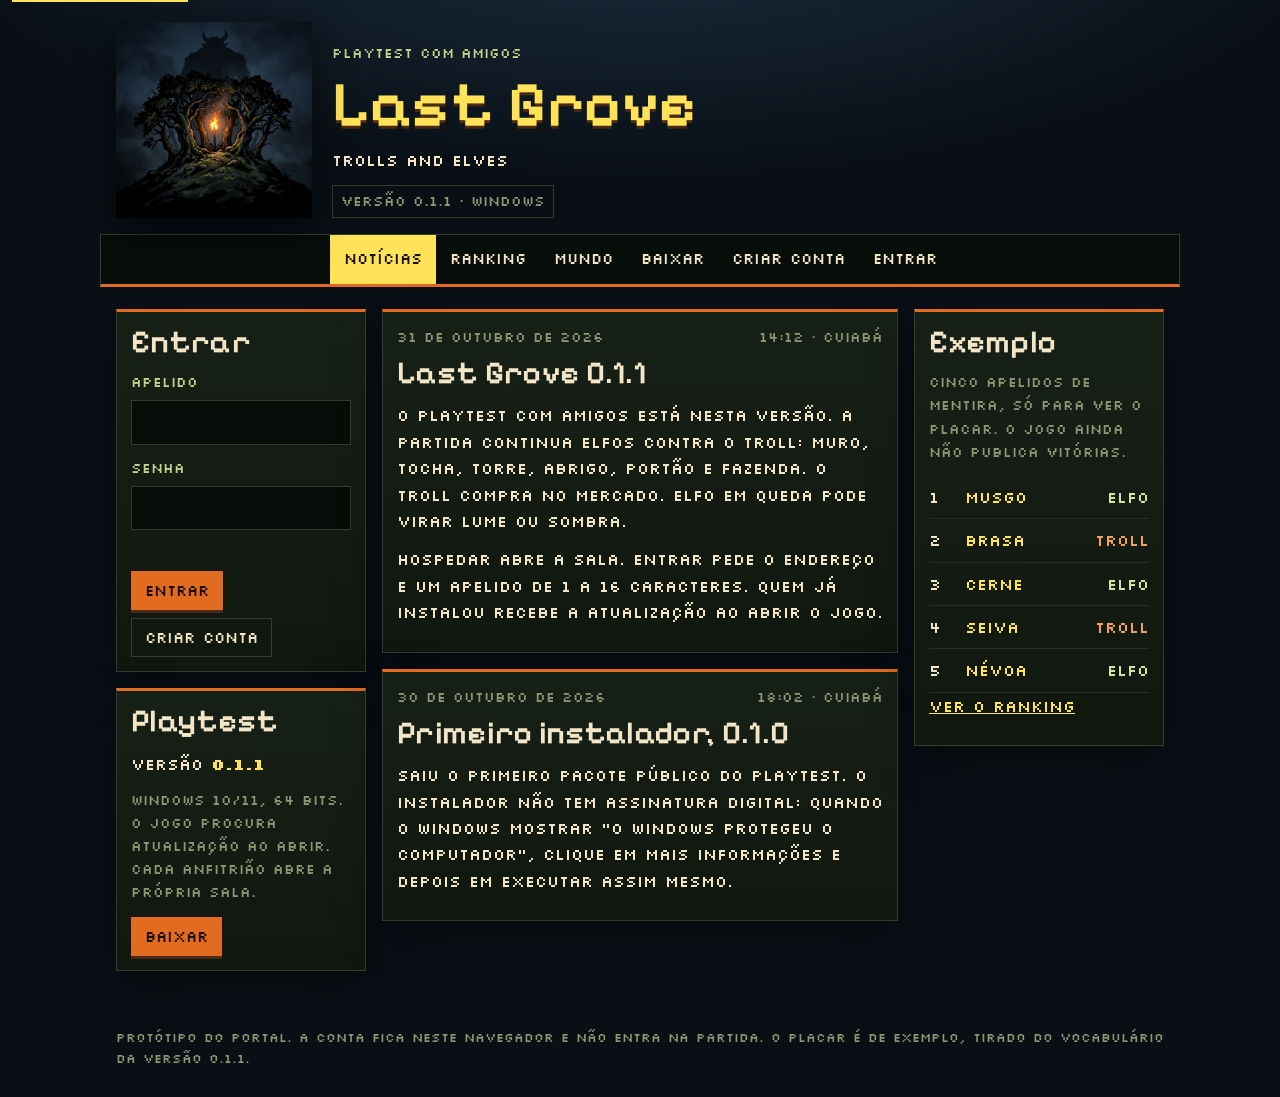
<file: site/index.html>
<!DOCTYPE html>
<html lang="pt-BR">
<head>
  <meta charset="utf-8">
  <meta name="viewport" content="width=device-width, initial-scale=1">
  <title>Notícias · Last Grove</title>
  <link rel="icon" href="assets/grove-icon.png">
  <link rel="preconnect" href="https://fonts.googleapis.com">
  <link rel="preconnect" href="https://fonts.gstatic.com" crossorigin>
  <link href="https://fonts.googleapis.com/css2?family=Pixelify+Sans:wght@500;600;700&family=Silkscreen&display=swap" rel="stylesheet">
  <link rel="stylesheet" href="css/site.css">
</head>
<body data-page="noticias">
  <header id="top"></header>
  <main class="wrap" id="conteudo">
    <div class="grid-home">
      <div class="stack">
        <section class="panel" id="login-box">
          <h2>Entrar</h2>
          <form data-action="entrar">
            <label>Apelido
              <input name="apelido" maxlength="16" autocomplete="username" required>
            </label>
            <label>Senha
              <input name="senha" type="password" autocomplete="current-password" required>
            </label>
            <p class="error" data-error></p>
            <div class="row-actions">
              <button type="submit">Entrar</button>
              <a class="btn ghost" href="criar.html">Criar conta</a>
            </div>
          </form>
        </section>
        <section class="panel">
          <h2>Playtest</h2>
          <p>Versão <strong class="gold">0.1.1</strong></p>
          <p class="note">Windows 10/11, 64 bits. O jogo procura atualização ao abrir. Cada Anfitrião abre a própria Sala.</p>
          <a class="btn" href="baixar.html">Baixar</a>
        </section>
      </div>
      <div class="stack">
        <article class="panel" id="noticia-011">
          <div class="news-meta">
            <span>31 de outubro de 2026</span>
            <span>14:12 · Cuiabá</span>
          </div>
          <h2>Last Grove 0.1.1</h2>
          <p>O playtest com amigos está nesta versão. A Partida continua Elfos contra o Troll: Muro, Tocha, Torre, Abrigo, Portão e Fazenda. O Troll compra no Mercado. Elfo em Queda pode virar Lume ou Sombra.</p>
          <p>Hospedar abre a Sala. Entrar pede o endereço e um Apelido de 1 a 16 caracteres. Quem já instalou recebe a atualização ao abrir o jogo.</p>
        </article>
        <article class="panel" id="noticia-010">
          <div class="news-meta">
            <span>30 de outubro de 2026</span>
            <span>18:02 · Cuiabá</span>
          </div>
          <h2>Primeiro instalador, 0.1.0</h2>
          <p>Saiu o primeiro pacote público do playtest. O instalador não tem assinatura digital: quando o Windows mostrar “O Windows protegeu o computador”, clique em Mais informações e depois em Executar assim mesmo.</p>
        </article>
      </div>
      <aside class="panel">
        <h2>Exemplo</h2>
        <p class="note">Cinco Apelidos de mentira, só para ver o placar. O jogo ainda não publica vitórias.</p>
        <ol class="side-list" id="top-cinco"></ol>
        <p><a href="ranking.html">Ver o ranking</a></p>
      </aside>
    </div>
  </main>
  <footer id="foot"></footer>
  <script src="js/portal.js"></script>
</body>
</html>
</file>
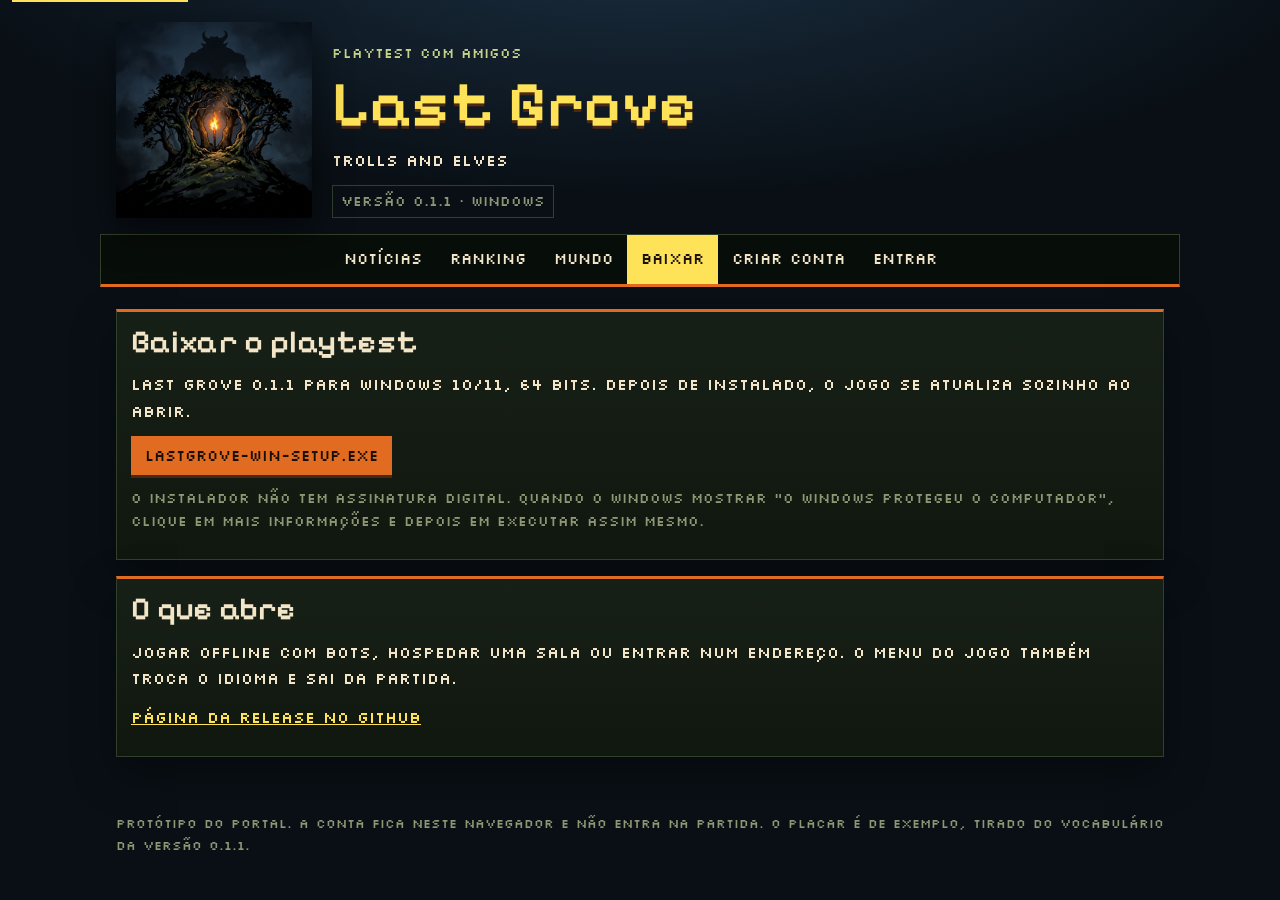
<file: site/baixar.html>
<!DOCTYPE html>
<html lang="pt-BR">
<head>
  <meta charset="utf-8">
  <meta name="viewport" content="width=device-width, initial-scale=1">
  <title>Baixar · Last Grove</title>
  <link rel="icon" href="assets/grove-icon.png">
  <link rel="preconnect" href="https://fonts.googleapis.com">
  <link rel="preconnect" href="https://fonts.gstatic.com" crossorigin>
  <link href="https://fonts.googleapis.com/css2?family=Pixelify+Sans:wght@500;600;700&family=Silkscreen&display=swap" rel="stylesheet">
  <link rel="stylesheet" href="css/site.css">
</head>
<body data-page="baixar">
  <header id="top"></header>
  <main class="wrap" id="conteudo">
    <section class="panel">
      <h2>Baixar o playtest</h2>
      <p>Last Grove 0.1.1 para Windows 10/11, 64 bits. Depois de instalado, o jogo se atualiza sozinho ao abrir.</p>
      <p><a class="btn" href="https://github.com/guilhermewylde-stack/lastgrove-releases/releases/latest/download/LastGrove-win-Setup.exe">LastGrove-win-Setup.exe</a></p>
      <p class="note">O instalador não tem assinatura digital. Quando o Windows mostrar “O Windows protegeu o computador”, clique em Mais informações e depois em Executar assim mesmo.</p>
    </section>
    <section class="panel">
      <h2>O que abre</h2>
      <p>Jogar offline com bots, Hospedar uma Sala ou Entrar num endereço. O menu do jogo também troca o idioma e sai da Partida.</p>
      <p><a href="https://github.com/guilhermewylde-stack/lastgrove-releases/releases/latest">Página da release no GitHub</a></p>
    </section>
  </main>
  <footer id="foot"></footer>
  <script src="js/portal.js"></script>
</body>
</html>
</file>
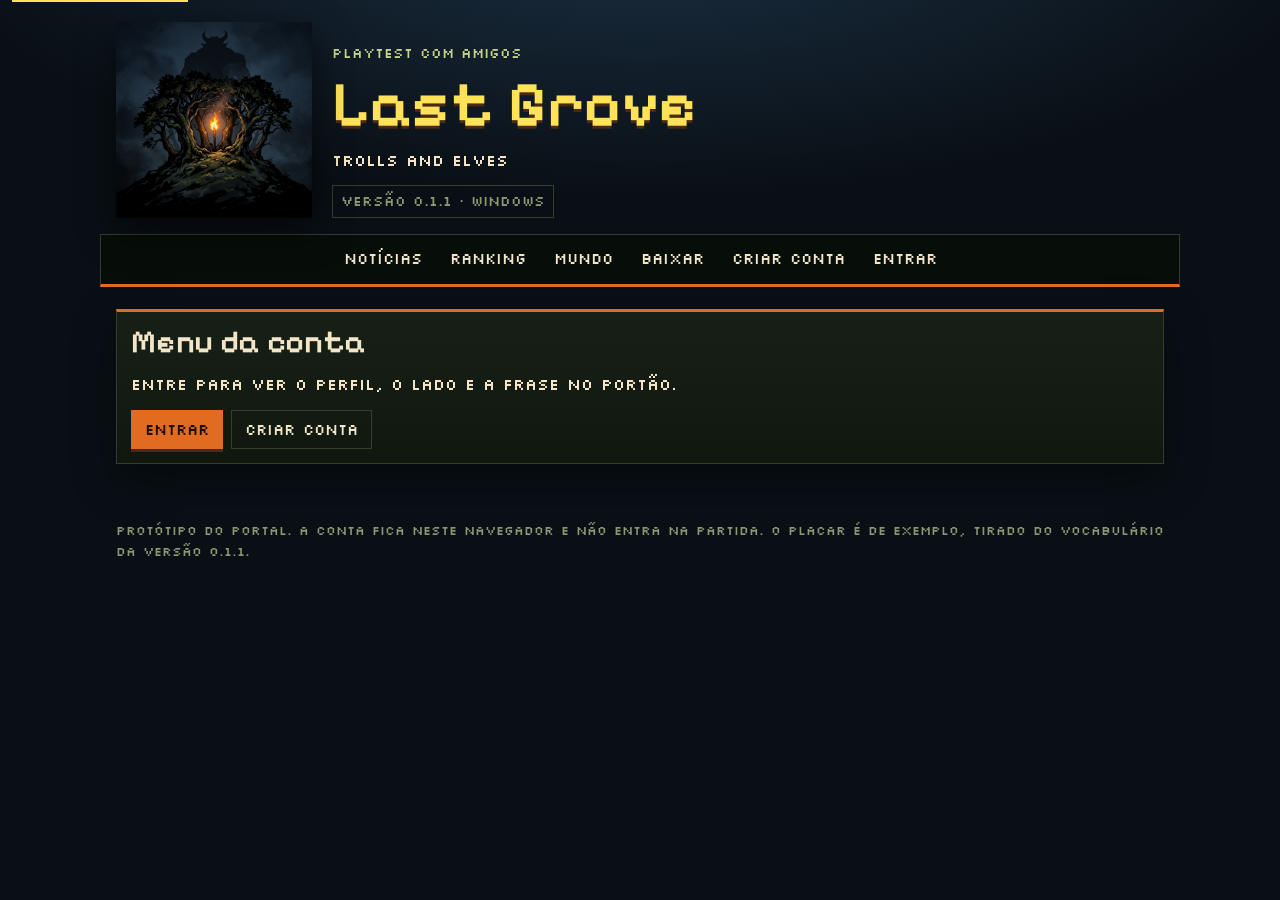
<file: site/conta.html>
<!DOCTYPE html>
<html lang="pt-BR">
<head>
  <meta charset="utf-8">
  <meta name="viewport" content="width=device-width, initial-scale=1">
  <title>Conta · Last Grove</title>
  <link rel="icon" href="assets/grove-icon.png">
  <link rel="preconnect" href="https://fonts.googleapis.com">
  <link rel="preconnect" href="https://fonts.gstatic.com" crossorigin>
  <link href="https://fonts.googleapis.com/css2?family=Pixelify+Sans:wght@500;600;700&family=Silkscreen&display=swap" rel="stylesheet">
  <link rel="stylesheet" href="css/site.css">
</head>
<body data-page="conta">
  <header id="top"></header>
  <main class="wrap" id="conteudo">
    <section class="panel" data-needs="guest">
      <h2>Menu da conta</h2>
      <p>Entre para ver o perfil, o lado e a frase no portão.</p>
      <div class="row-actions">
        <a class="btn" href="entrar.html">Entrar</a>
        <a class="btn ghost" href="criar.html">Criar conta</a>
      </div>
    </section>
    <div data-needs="session" hidden>
      <section class="panel">
        <h2>Conta de <span id="perfil-apelido"></span></h2>
        <p class="statline">
          <span>Lado <strong id="perfil-lado"></strong></span>
          <span>Desde <span id="perfil-desde"></span></span>
          <span id="perfil-email"></span>
        </p>
        <p id="perfil-frase"></p>
      </section>
      <div class="cards">
        <a class="panel" href="perfil.html">
          <h3>Perfil</h3>
          <p class="note">Lado e frase no portão. O Apelido não muda: é o mesmo limite da Sala.</p>
        </a>
        <a class="panel" href="ranking.html">
          <h3>Ranking</h3>
          <p class="note">A sua linha fica em zero até a Partida registrar vitórias.</p>
        </a>
        <a class="panel" href="baixar.html">
          <h3>Baixar o jogo</h3>
          <p class="note">Instalador 0.1.1 para Windows. O jogo atualiza sozinho ao abrir.</p>
        </a>
        <a class="panel" href="mundo.html">
          <h3>Mundo</h3>
          <p class="note">Elfo, Troll, Lume, Sombra e o que acaba a Partida.</p>
        </a>
      </div>
      <p class="row-actions gap-top">
        <button type="button" data-action="sair">Sair</button>
      </p>
    </div>
  </main>
  <footer id="foot"></footer>
  <script src="js/portal.js"></script>
</body>
</html>
</file>
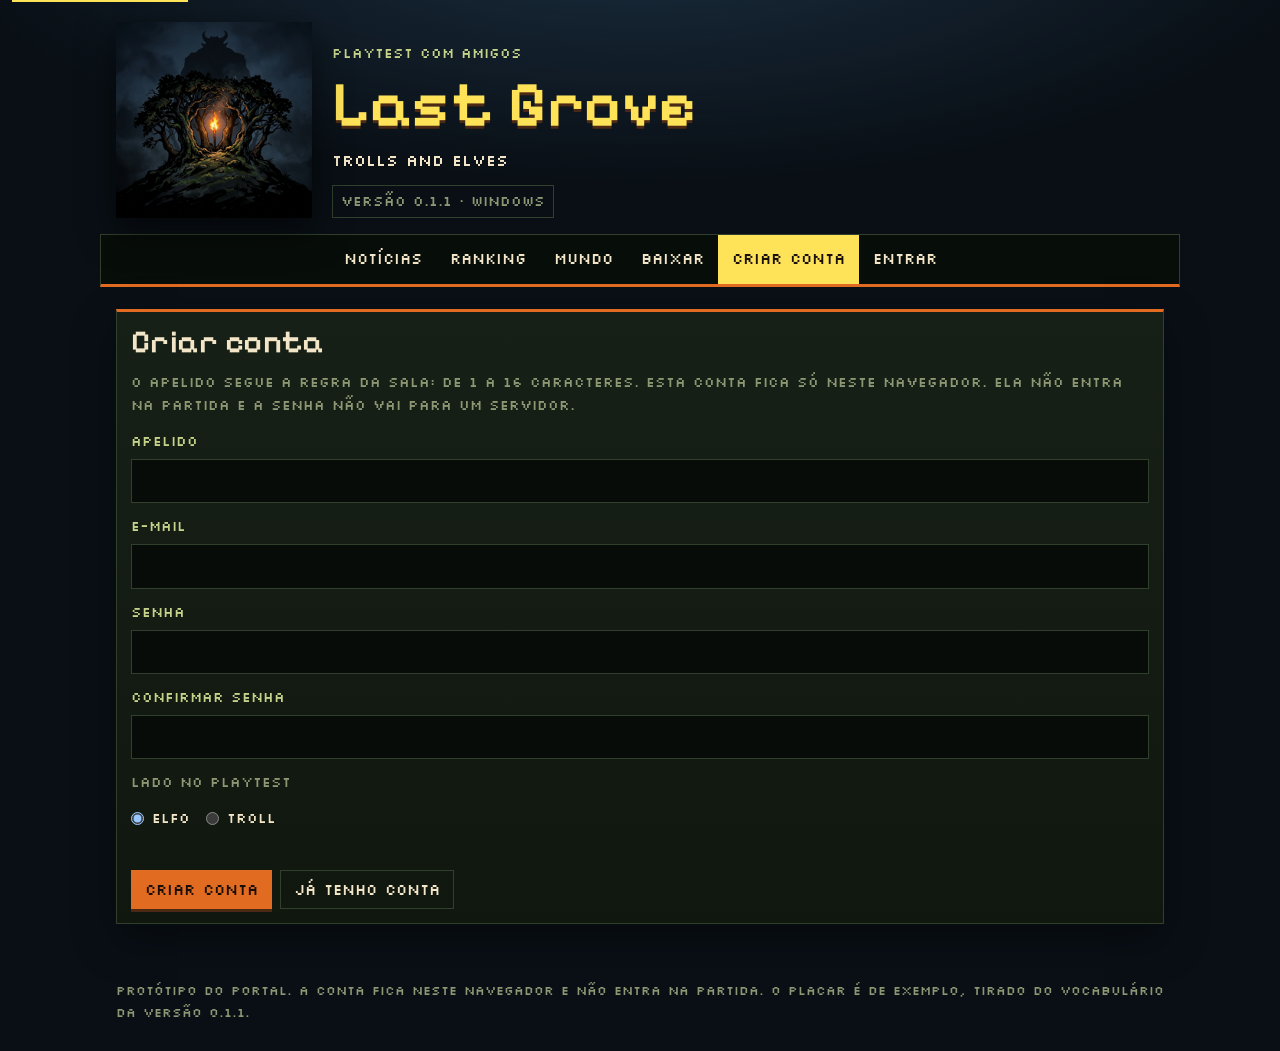
<file: site/criar.html>
<!DOCTYPE html>
<html lang="pt-BR">
<head>
  <meta charset="utf-8">
  <meta name="viewport" content="width=device-width, initial-scale=1">
  <title>Criar conta · Last Grove</title>
  <link rel="icon" href="assets/grove-icon.png">
  <link rel="preconnect" href="https://fonts.googleapis.com">
  <link rel="preconnect" href="https://fonts.gstatic.com" crossorigin>
  <link href="https://fonts.googleapis.com/css2?family=Pixelify+Sans:wght@500;600;700&family=Silkscreen&display=swap" rel="stylesheet">
  <link rel="stylesheet" href="css/site.css">
</head>
<body data-page="criar">
  <header id="top"></header>
  <main class="wrap" id="conteudo">
    <section class="panel" data-needs="guest">
      <h2>Criar conta</h2>
      <p class="note">O Apelido segue a regra da Sala: de 1 a 16 caracteres. Esta conta fica só neste navegador. Ela não entra na Partida e a senha não vai para um servidor.</p>
      <form data-action="criar">
        <label>Apelido
          <input name="apelido" maxlength="16" autocomplete="username" required>
        </label>
        <label>E-mail
          <input name="email" type="email" maxlength="80" autocomplete="email" required>
        </label>
        <label>Senha
          <input name="senha" type="password" minlength="8" autocomplete="new-password" required>
        </label>
        <label>Confirmar senha
          <input name="confirmar" type="password" minlength="8" autocomplete="new-password" required>
        </label>
        <p class="note">Lado no playtest</p>
        <div class="choice">
          <label><input type="radio" name="lado" value="elfo" checked> Elfo</label>
          <label><input type="radio" name="lado" value="troll"> Troll</label>
        </div>
        <p class="error" data-error role="alert"></p>
        <div class="row-actions">
          <button type="submit">Criar conta</button>
          <a class="btn ghost" href="entrar.html">Já tenho conta</a>
        </div>
      </form>
    </section>
    <section class="panel" data-needs="session" hidden>
      <h2>Conta aberta</h2>
      <p>Você já entrou como <strong class="gold" id="perfil-apelido"></strong>.</p>
      <a class="btn" href="conta.html">Menu da conta</a>
    </section>
  </main>
  <footer id="foot"></footer>
  <script src="js/portal.js"></script>
</body>
</html>
</file>
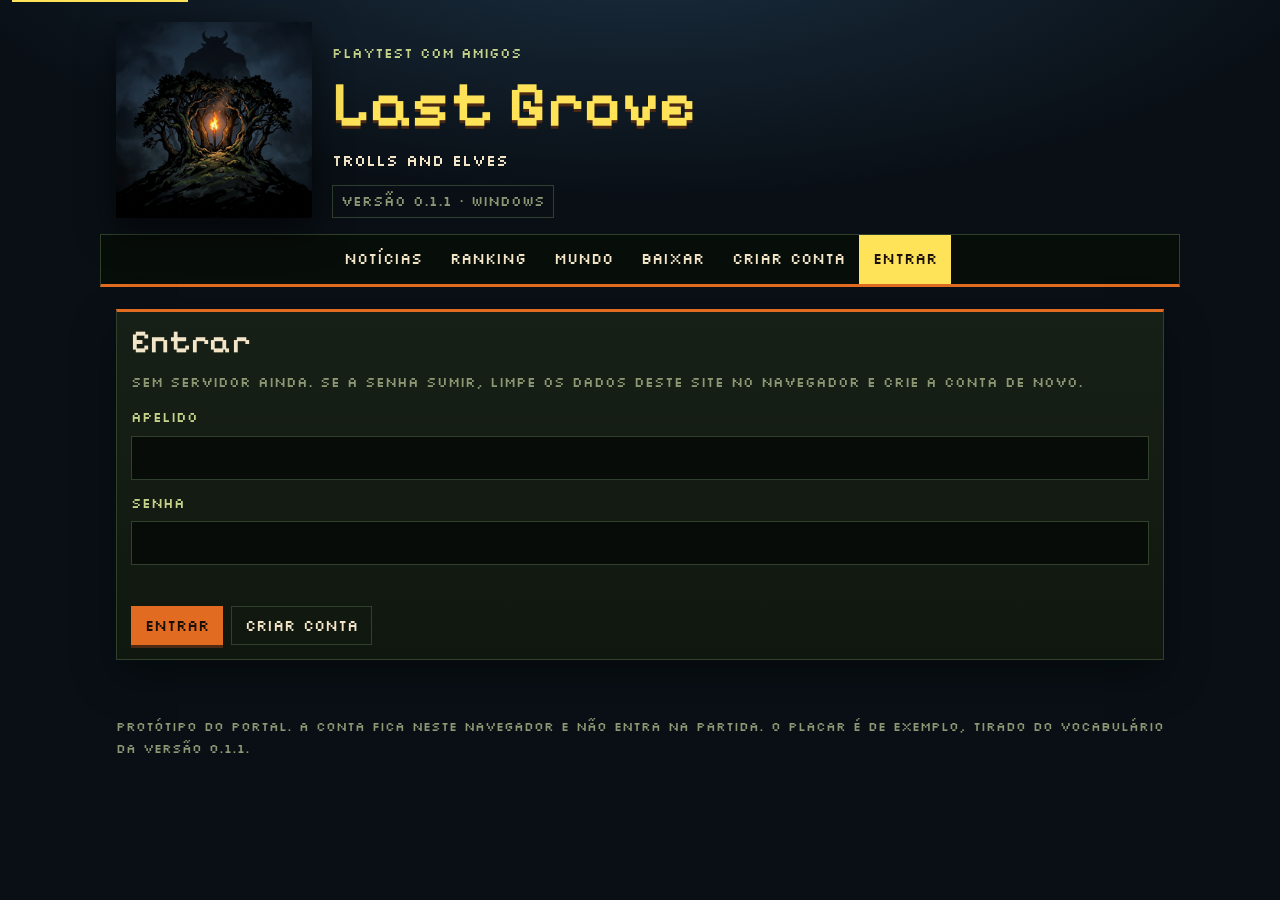
<file: site/entrar.html>
<!DOCTYPE html>
<html lang="pt-BR">
<head>
  <meta charset="utf-8">
  <meta name="viewport" content="width=device-width, initial-scale=1">
  <title>Entrar · Last Grove</title>
  <link rel="icon" href="assets/grove-icon.png">
  <link rel="preconnect" href="https://fonts.googleapis.com">
  <link rel="preconnect" href="https://fonts.gstatic.com" crossorigin>
  <link href="https://fonts.googleapis.com/css2?family=Pixelify+Sans:wght@500;600;700&family=Silkscreen&display=swap" rel="stylesheet">
  <link rel="stylesheet" href="css/site.css">
</head>
<body data-page="entrar">
  <header id="top"></header>
  <main class="wrap" id="conteudo">
    <section class="panel" data-needs="guest">
      <h2>Entrar</h2>
      <p class="note">Sem servidor ainda. Se a senha sumir, limpe os dados deste site no navegador e crie a conta de novo.</p>
      <form data-action="entrar">
        <label>Apelido
          <input name="apelido" maxlength="16" autocomplete="username" required>
        </label>
        <label>Senha
          <input name="senha" type="password" autocomplete="current-password" required>
        </label>
        <p class="error" data-error role="alert"></p>
        <div class="row-actions">
          <button type="submit">Entrar</button>
          <a class="btn ghost" href="criar.html">Criar conta</a>
        </div>
      </form>
    </section>
    <section class="panel" data-needs="session" hidden>
      <h2>Sessão aberta</h2>
      <p>Você já entrou como <strong class="gold" id="perfil-apelido"></strong>.</p>
      <div class="row-actions">
        <a class="btn" href="conta.html">Menu da conta</a>
        <button type="button" data-action="sair">Sair</button>
      </div>
    </section>
  </main>
  <footer id="foot"></footer>
  <script src="js/portal.js"></script>
</body>
</html>
</file>
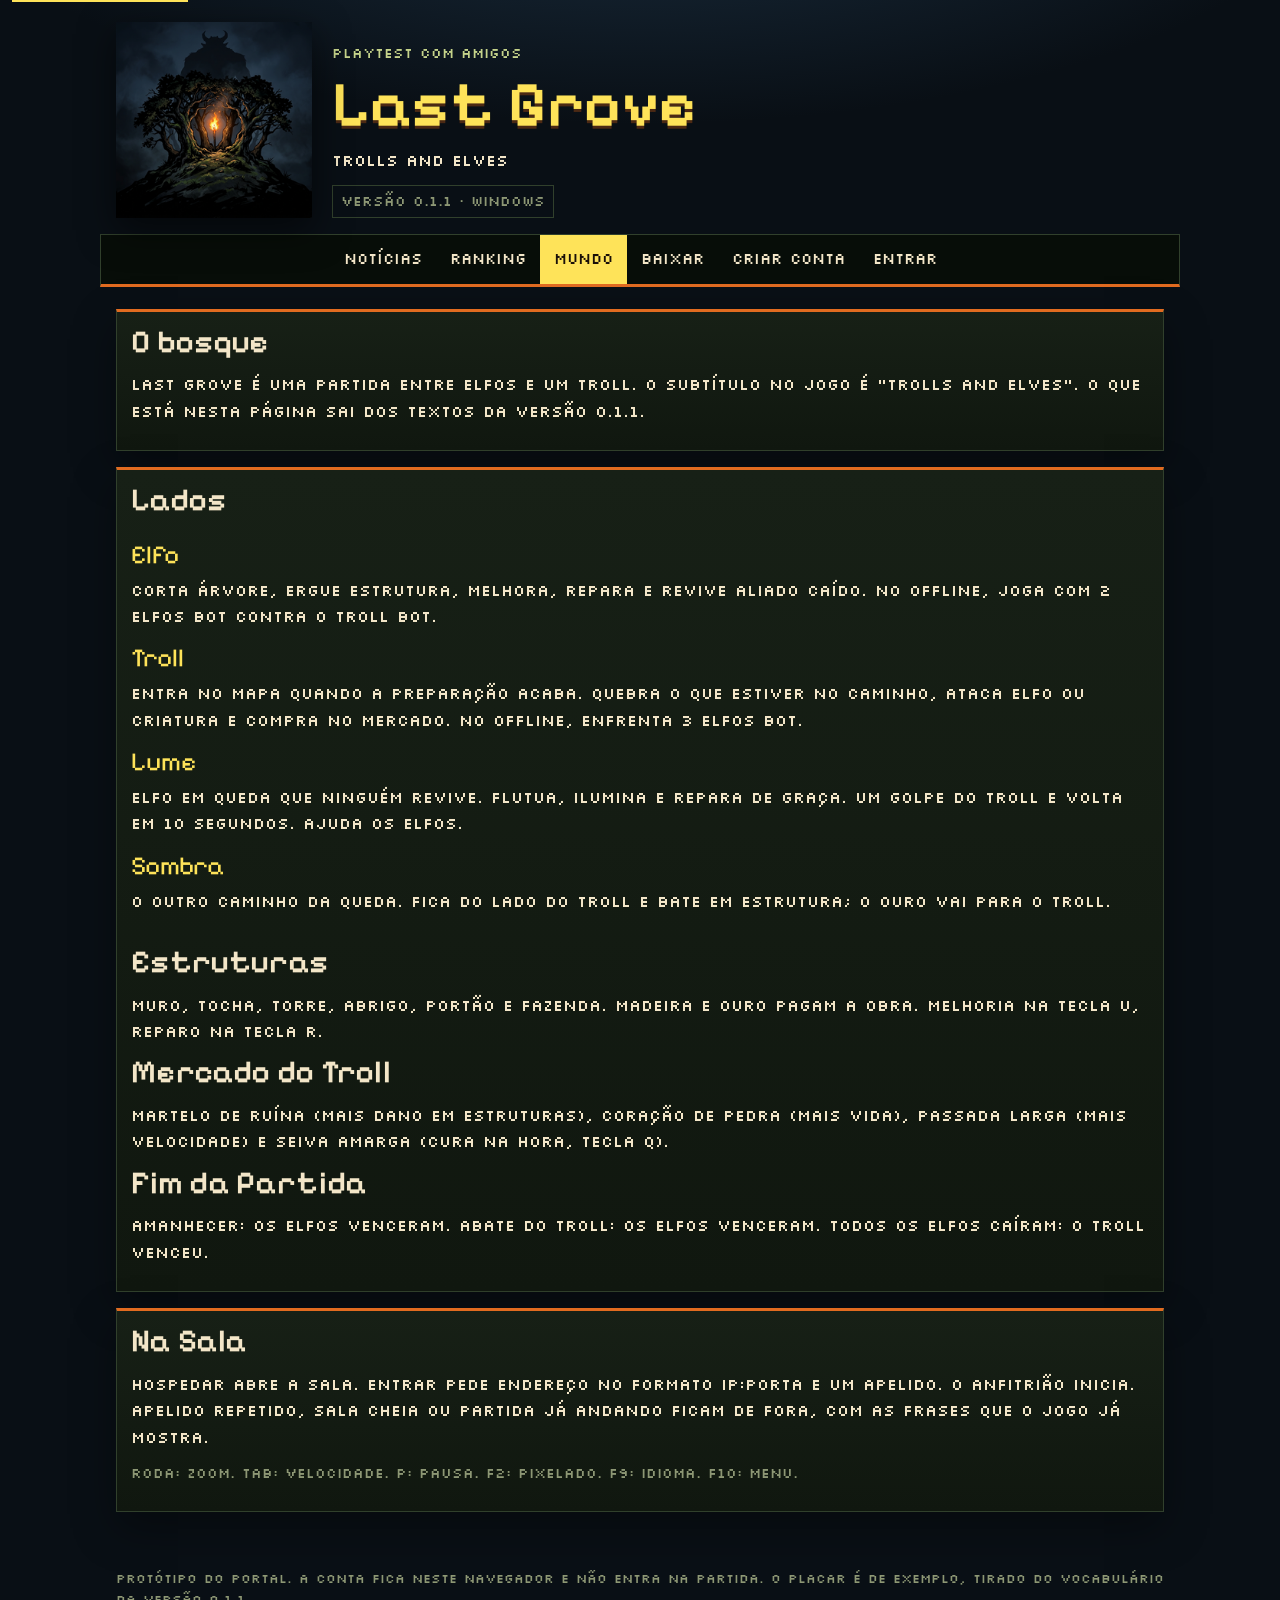
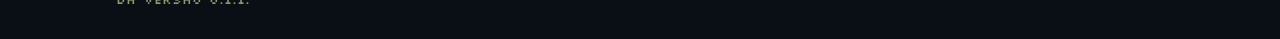
<file: site/mundo.html>
<!DOCTYPE html>
<html lang="pt-BR">
<head>
  <meta charset="utf-8">
  <meta name="viewport" content="width=device-width, initial-scale=1">
  <title>Mundo · Last Grove</title>
  <link rel="icon" href="assets/grove-icon.png">
  <link rel="preconnect" href="https://fonts.googleapis.com">
  <link rel="preconnect" href="https://fonts.gstatic.com" crossorigin>
  <link href="https://fonts.googleapis.com/css2?family=Pixelify+Sans:wght@500;600;700&family=Silkscreen&display=swap" rel="stylesheet">
  <link rel="stylesheet" href="css/site.css">
</head>
<body data-page="mundo">
  <header id="top"></header>
  <main class="wrap" id="conteudo">
    <section class="panel">
      <h2>O bosque</h2>
      <p>Last Grove é uma Partida entre Elfos e um Troll. O subtítulo no jogo é “Trolls and Elves”. O que está nesta página sai dos textos da versão 0.1.1.</p>
    </section>
    <section class="panel glossary">
      <div>
        <h2>Lados</h2>
        <dl>
          <dt>Elfo</dt>
          <dd>Corta árvore, ergue Estrutura, melhora, repara e revive aliado caído. No offline, joga com 2 Elfos bot contra o Troll bot.</dd>
          <dt>Troll</dt>
          <dd>Entra no mapa quando a Preparação acaba. Quebra o que estiver no caminho, ataca Elfo ou Criatura e compra no Mercado. No offline, enfrenta 3 Elfos bot.</dd>
          <dt>Lume</dt>
          <dd>Elfo em Queda que ninguém revive. Flutua, ilumina e repara de graça. Um golpe do Troll e volta em 10 segundos. Ajuda os Elfos.</dd>
          <dt>Sombra</dt>
          <dd>O outro caminho da Queda. Fica do lado do Troll e bate em Estrutura; o Ouro vai para o Troll.</dd>
        </dl>
      </div>
      <div>
        <h2>Estruturas</h2>
        <p>Muro, Tocha, Torre, Abrigo, Portão e Fazenda. Madeira e Ouro pagam a obra. Melhoria na tecla U, reparo na tecla R.</p>
        <h2>Mercado do Troll</h2>
        <p>Martelo de Ruína (mais dano em Estruturas), Coração de Pedra (mais Vida), Passada Larga (mais velocidade) e Seiva Amarga (cura na hora, tecla Q).</p>
        <h2>Fim da Partida</h2>
        <p>Amanhecer: os Elfos venceram. Abate do Troll: os Elfos venceram. Todos os Elfos caíram: o Troll venceu.</p>
      </div>
    </section>
    <section class="panel">
      <h2>Na Sala</h2>
      <p>Hospedar abre a Sala. Entrar pede endereço no formato IP:porta e um Apelido. O Anfitrião inicia. Apelido repetido, Sala cheia ou Partida já andando ficam de fora, com as frases que o jogo já mostra.</p>
      <p class="note">Roda: zoom. Tab: velocidade. P: pausa. F2: pixelado. F9: idioma. F10: menu.</p>
    </section>
  </main>
  <footer id="foot"></footer>
  <script src="js/portal.js"></script>
</body>
</html>
</file>
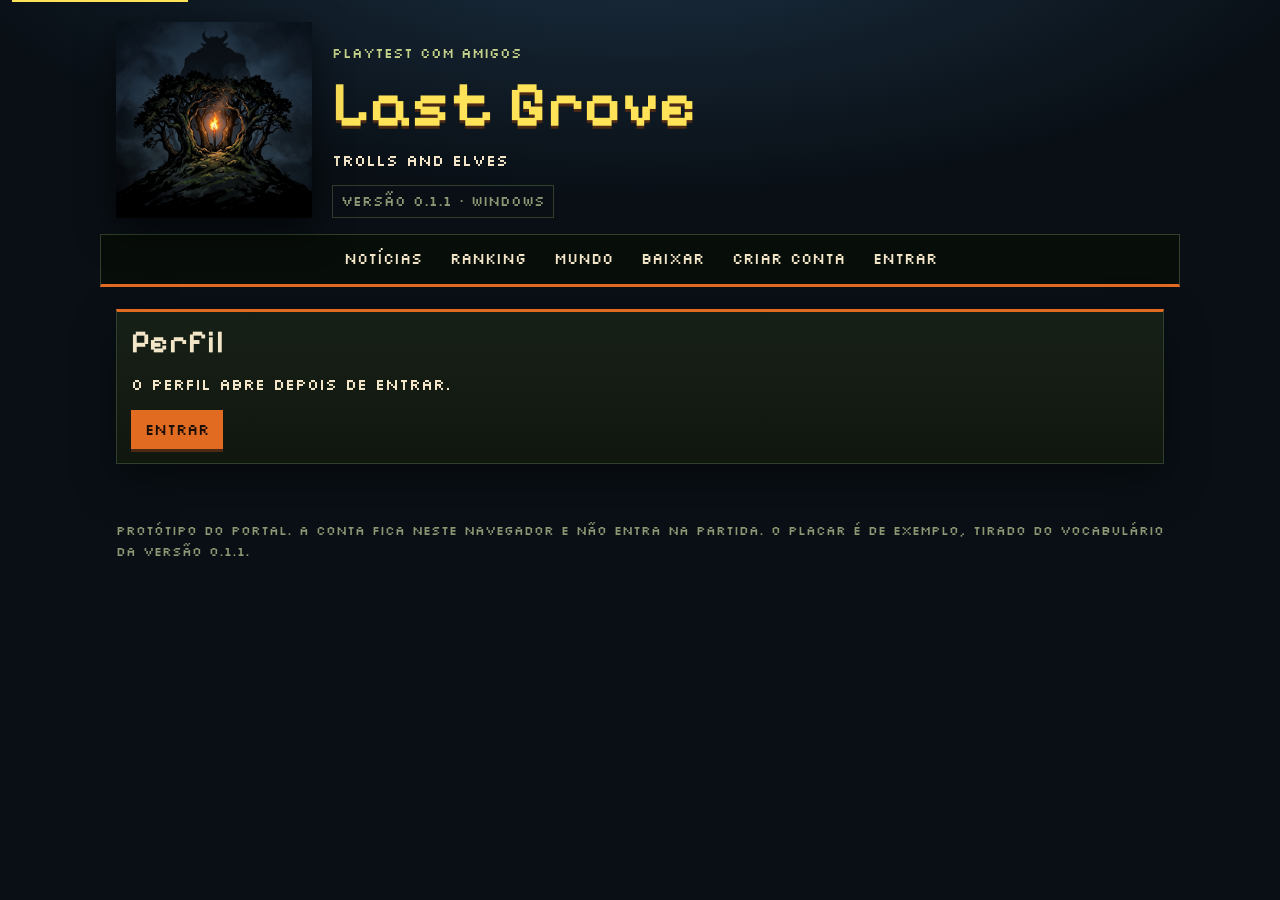
<file: site/perfil.html>
<!DOCTYPE html>
<html lang="pt-BR">
<head>
  <meta charset="utf-8">
  <meta name="viewport" content="width=device-width, initial-scale=1">
  <title>Perfil · Last Grove</title>
  <link rel="icon" href="assets/grove-icon.png">
  <link rel="preconnect" href="https://fonts.googleapis.com">
  <link rel="preconnect" href="https://fonts.gstatic.com" crossorigin>
  <link href="https://fonts.googleapis.com/css2?family=Pixelify+Sans:wght@500;600;700&family=Silkscreen&display=swap" rel="stylesheet">
  <link rel="stylesheet" href="css/site.css">
</head>
<body data-page="perfil">
  <header id="top"></header>
  <main class="wrap" id="conteudo">
    <section class="panel" data-needs="guest">
      <h2>Perfil</h2>
      <p>O perfil abre depois de entrar.</p>
      <a class="btn" href="entrar.html">Entrar</a>
    </section>
    <section class="panel" data-needs="session" hidden>
      <h2>Perfil de <span id="perfil-apelido"></span></h2>
      <p class="statline">
        <span>Desde <span id="perfil-desde"></span></span>
        <span id="perfil-email"></span>
      </p>
      <p class="note">Partidas registradas: 0. Vitórias: 0. O placar ainda não sai do jogo.</p>
      <form data-action="perfil">
        <p class="note">Lado</p>
        <div class="choice">
          <label><input type="radio" name="lado" value="elfo"> Elfo</label>
          <label><input type="radio" name="lado" value="troll"> Troll</label>
        </div>
        <label>Frase no portão
          <textarea name="frase" id="frase" maxlength="80"></textarea>
        </label>
        <p class="error" data-error role="alert"></p>
        <p class="note" data-saved></p>
        <div class="row-actions">
          <button type="submit">Salvar perfil</button>
          <a class="btn ghost" href="conta.html">Voltar à conta</a>
        </div>
      </form>
    </section>
  </main>
  <footer id="foot"></footer>
  <script src="js/portal.js"></script>
</body>
</html>
</file>
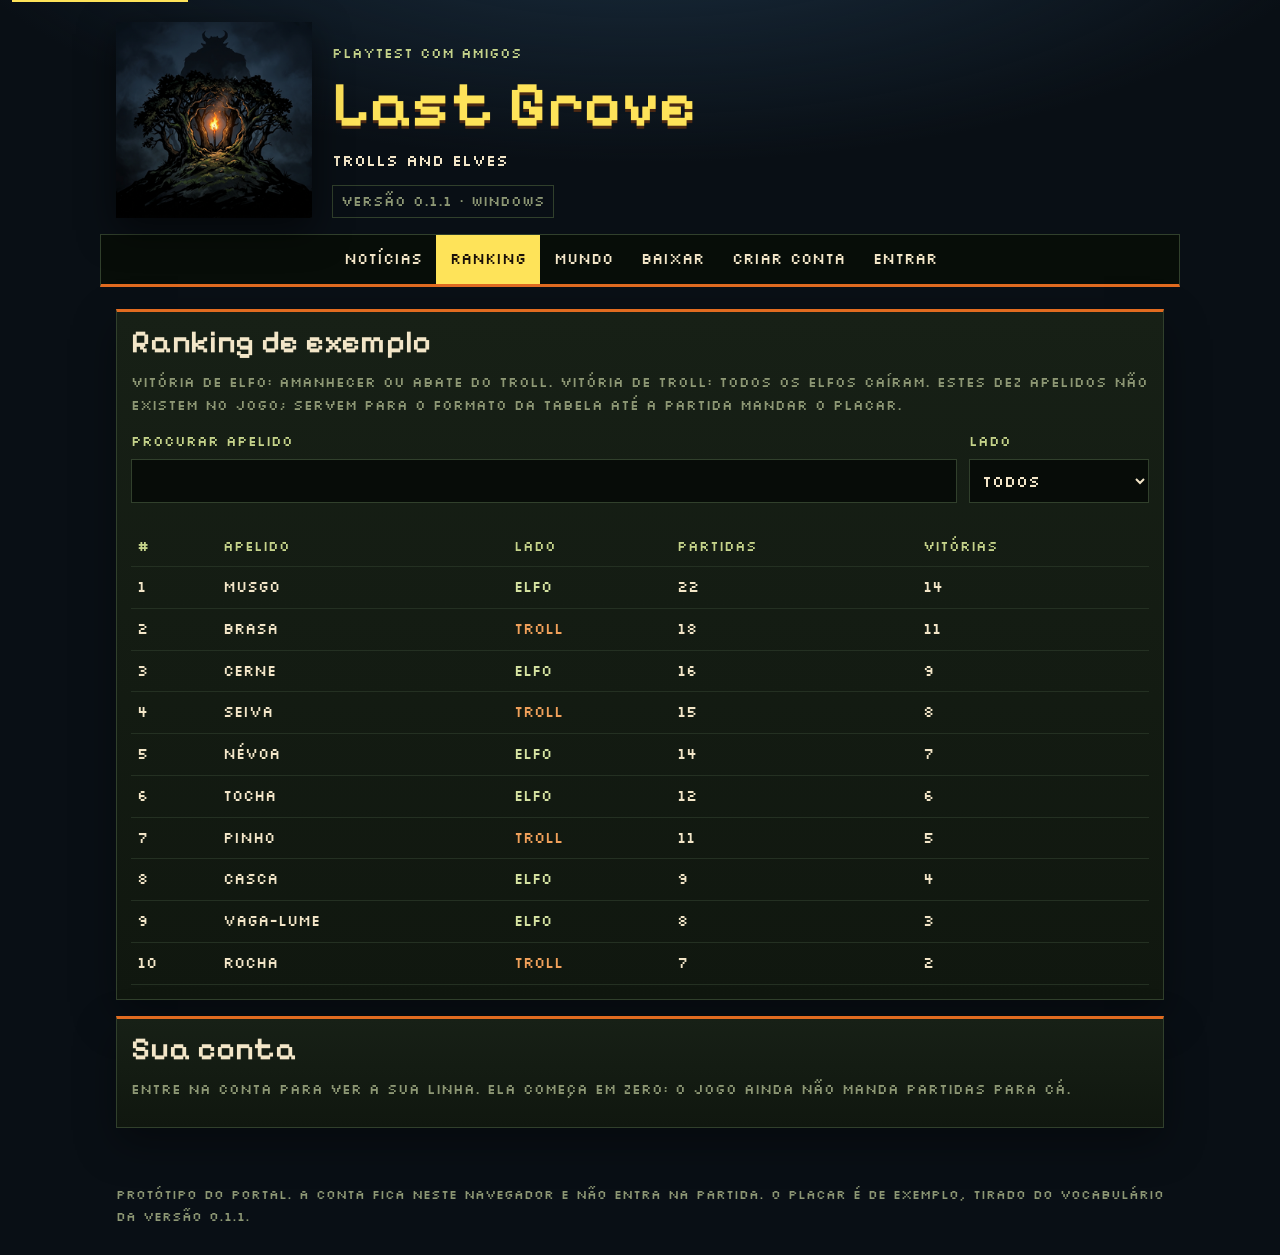
<file: site/ranking.html>
<!DOCTYPE html>
<html lang="pt-BR">
<head>
  <meta charset="utf-8">
  <meta name="viewport" content="width=device-width, initial-scale=1">
  <title>Ranking · Last Grove</title>
  <link rel="icon" href="assets/grove-icon.png">
  <link rel="preconnect" href="https://fonts.googleapis.com">
  <link rel="preconnect" href="https://fonts.gstatic.com" crossorigin>
  <link href="https://fonts.googleapis.com/css2?family=Pixelify+Sans:wght@500;600;700&family=Silkscreen&display=swap" rel="stylesheet">
  <link rel="stylesheet" href="css/site.css">
</head>
<body data-page="ranking">
  <header id="top"></header>
  <main class="wrap" id="conteudo">
    <section class="panel">
      <h2>Ranking de exemplo</h2>
      <p class="note">Vitória de Elfo: Amanhecer ou abate do Troll. Vitória de Troll: todos os Elfos caíram. Estes dez Apelidos não existem no jogo; servem para o formato da tabela até a Partida mandar o placar.</p>
      <div class="filters">
        <label>Procurar Apelido
          <input id="busca" type="search" maxlength="16">
        </label>
        <label>Lado
          <select id="filtro-lado">
            <option value="">Todos</option>
            <option value="elfo">Elfo</option>
            <option value="troll">Troll</option>
          </select>
        </label>
      </div>
      <table>
        <thead>
          <tr>
            <th>#</th>
            <th>Apelido</th>
            <th>Lado</th>
            <th>Partidas</th>
            <th>Vitórias</th>
          </tr>
        </thead>
        <tbody id="placar"></tbody>
      </table>
    </section>
    <section class="panel">
      <h2>Sua conta</h2>
      <div id="sua-linha"></div>
    </section>
  </main>
  <footer id="foot"></footer>
  <script src="js/portal.js"></script>
</body>
</html>
</file>
<file: site/css/site.css>
:root {
  --night: #090f15;
  --sky: #162532;
  --sky-deep: #0c141c;
  --panel: #10170f;
  --panel-raise: #172016;
  --line: #31402c;
  --moss: #c5d38a;
  --moss-dim: #8d9774;
  --grove: #243022;
  --torch: #e16b20;
  --torch-deep: #4b2914;
  --gold: #fee359;
  --cream: #f3e6c8;
  --bark: #2a221f;
  --danger: #ffb4a2;
  --elfo: #d5e2a1;
  --troll: #f0a05a;
  --shadow: 0 16px 40px rgba(0, 0, 0, 0.35);
  --measure: 1080px;
  color-scheme: dark;
}

* { box-sizing: border-box; }

html { background: var(--night); }

body {
  margin: 0;
  min-height: 100vh;
  color: var(--cream);
  background:
    radial-gradient(1200px 480px at 50% -10%, #1c3144 0%, transparent 60%),
    var(--night);
  font-family: "Silkscreen", "Courier New", monospace;
  font-size: 16px;
  line-height: 1.65;
}

img { max-width: 100%; }

a { color: var(--gold); }

a:hover { color: #fff4b0; }

h1, h2, h3, .wordmark {
  font-family: "Pixelify Sans", "Silkscreen", Georgia, serif;
  font-weight: 600;
  line-height: 1.05;
  letter-spacing: 0.01em;
}

h1 { font-size: 64px; margin: 0; color: var(--gold); text-shadow: 0 3px 0 var(--torch-deep); }

h2 { font-size: 32px; margin: 0 0 12px; color: var(--cream); }

h3 { font-size: 24px; margin: 0 0 8px; color: var(--gold); }

p { margin: 0 0 12px; }

.skip {
  position: absolute;
  left: 12px;
  top: -40px;
  background: var(--gold);
  color: #1a1008;
  padding: 8px 12px;
  z-index: 5;
}

.skip:focus { top: 12px; }

.banner {
  display: grid;
  grid-template-columns: 196px 1fr;
  gap: 8px 20px;
  align-items: end;
  max-width: var(--measure);
  margin: 0 auto;
  padding: 22px 16px 8px;
}

.banner img {
  width: 196px;
  height: 196px;
  display: block;
  filter: drop-shadow(0 12px 18px rgba(0, 0, 0, 0.55));
}

.eyebrow {
  margin: 0 0 6px;
  color: var(--moss);
  font-size: 14px;
}

.sub {
  margin: 8px 0 0;
  color: var(--cream);
  font-size: 16px;
}

.version {
  display: inline-block;
  margin-top: 12px;
  padding: 4px 8px;
  border: 1px solid var(--line);
  color: var(--moss-dim);
  font-size: 14px;
}

.nav {
  display: flex;
  flex-wrap: wrap;
  justify-content: center;
  gap: 0;
  max-width: var(--measure);
  margin: 8px auto 0;
  background: #070d08;
  border: 1px solid var(--line);
  border-bottom: 3px solid var(--torch);
}

.nav a {
  color: var(--cream);
  text-decoration: none;
  padding: 12px 14px;
  font-size: 15px;
}

.nav a:hover { color: var(--gold); background: #121a10; }

.nav a[aria-current="page"] {
  color: #1a1008;
  background: var(--gold);
}

.wrap {
  max-width: var(--measure);
  margin: 0 auto;
  padding: 22px 16px 48px;
}

.grid-home {
  display: grid;
  grid-template-columns: 250px minmax(0, 1fr) 250px;
  gap: 16px;
  align-items: start;
}

.panel {
  background: linear-gradient(180deg, var(--panel-raise), var(--panel));
  border: 1px solid var(--line);
  border-top: 3px solid var(--torch);
  padding: 14px;
  box-shadow: var(--shadow);
}

.panel + .panel { margin-top: 16px; }

.stack > .panel + .panel { margin-top: 16px; }

.muted { color: var(--moss-dim); }

.gold { color: var(--gold); }

label {
  display: block;
  margin: 0 0 12px;
  color: var(--moss);
  font-size: 14px;
}

input, select, textarea {
  display: block;
  width: 100%;
  margin-top: 6px;
  padding: 10px 8px;
  color: var(--cream);
  background: #070c08;
  border: 1px solid var(--line);
  border-radius: 0;
  font: 16px/1.4 "Silkscreen", "Courier New", monospace;
}

textarea { min-height: 88px; resize: vertical; }

input:focus, select:focus, textarea:focus {
  outline: 2px solid var(--gold);
  outline-offset: 1px;
}

.row-actions {
  display: flex;
  flex-wrap: wrap;
  gap: 8px;
  align-items: center;
}

button, .btn {
  appearance: none;
  display: inline-block;
  border: 0;
  background: var(--torch);
  color: #1a0e06;
  font: 15px/1 "Silkscreen", "Courier New", monospace;
  text-decoration: none;
  padding: 12px 14px;
  box-shadow: 0 3px 0 var(--torch-deep);
  cursor: pointer;
}

button:hover, .btn:hover { background: var(--gold); color: #1a0e06; }

.btn.ghost {
  background: transparent;
  color: var(--cream);
  box-shadow: inset 0 0 0 1px var(--line);
}

.btn.ghost:hover { color: var(--gold); }

.error {
  color: var(--danger);
  min-height: 1.2em;
  font-size: 14px;
}

.news-meta {
  display: flex;
  justify-content: space-between;
  gap: 12px;
  color: var(--moss-dim);
  font-size: 14px;
  margin-bottom: 8px;
}

.side-list { list-style: none; margin: 0; padding: 0; }

.side-list li {
  display: grid;
  grid-template-columns: 28px 1fr auto;
  gap: 8px;
  align-items: baseline;
  padding: 8px 0;
  border-bottom: 1px solid #243022;
}

.side-list a { text-decoration: none; }

table {
  width: 100%;
  border-collapse: collapse;
  font-size: 15px;
}

th, td {
  text-align: left;
  padding: 8px 6px;
  border-bottom: 1px solid #243022;
  vertical-align: baseline;
}

th { color: var(--moss); font-weight: 400; font-size: 14px; }

tr.is-you td { color: var(--gold); }

.lado-elfo { color: var(--elfo); }
.lado-troll { color: var(--troll); }

.filters {
  display: grid;
  grid-template-columns: 1fr 180px;
  gap: 12px;
  margin-bottom: 12px;
}

.cards {
  display: grid;
  grid-template-columns: repeat(2, minmax(0, 1fr));
  gap: 16px;
}

.cards a.panel {
  display: block;
  color: inherit;
  text-decoration: none;
}

.cards a.panel:hover { border-top-color: var(--gold); }

.gap-top { margin-top: 16px; }

.statline {
  display: flex;
  flex-wrap: wrap;
  gap: 8px 0;
  margin: 0 0 12px;
  color: var(--moss);
  font-size: 14px;
}

.statline span + span::before {
  content: "·";
  margin: 0 10px;
  color: var(--torch);
}

.choice {
  display: flex;
  gap: 16px;
  margin: 6px 0 12px;
}

.choice label {
  display: flex;
  gap: 8px;
  align-items: center;
  margin: 0;
  color: var(--cream);
}

.choice input { width: auto; margin: 0; }

.note {
  font-size: 14px;
  color: var(--moss-dim);
}

footer.site {
  max-width: var(--measure);
  margin: 0 auto;
  padding: 8px 16px 28px;
  color: var(--moss-dim);
  font-size: 13px;
}

.glossary { display: grid; gap: 16px; }

.glossary dt {
  font-family: "Pixelify Sans", Georgia, serif;
  font-size: 26px;
  color: var(--gold);
}

.glossary dd { margin: 0 0 8px; }

@media (max-width: 980px) {
  h1 { font-size: 48px; }
  .grid-home, .filters, .cards { grid-template-columns: 1fr; }
  .banner { grid-template-columns: 1fr; justify-items: center; text-align: center; }
}

@media (max-width: 640px) {
  body { font-size: 15px; }
  h1 { font-size: 40px; }
  .banner img { width: 148px; height: 148px; }
  .nav a { padding: 10px 10px; font-size: 14px; }
  table { font-size: 14px; }
}
</file>
